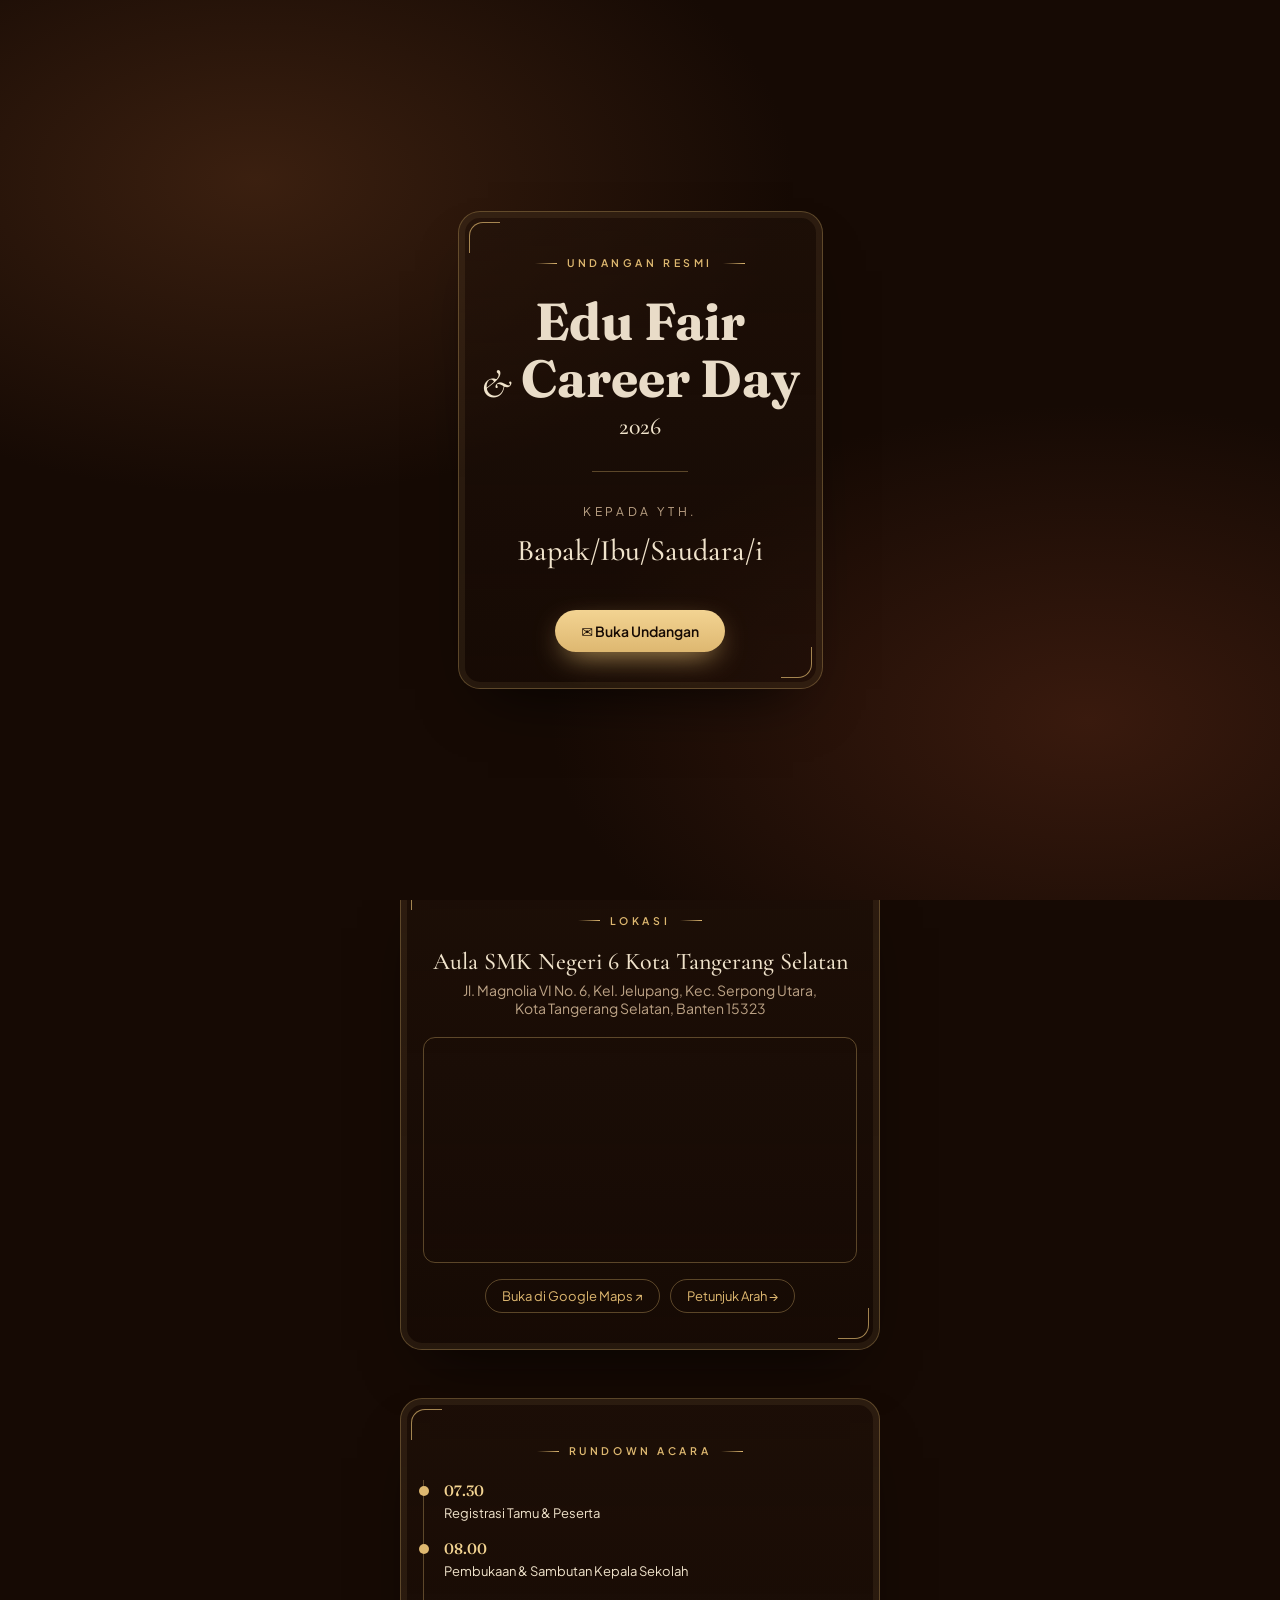
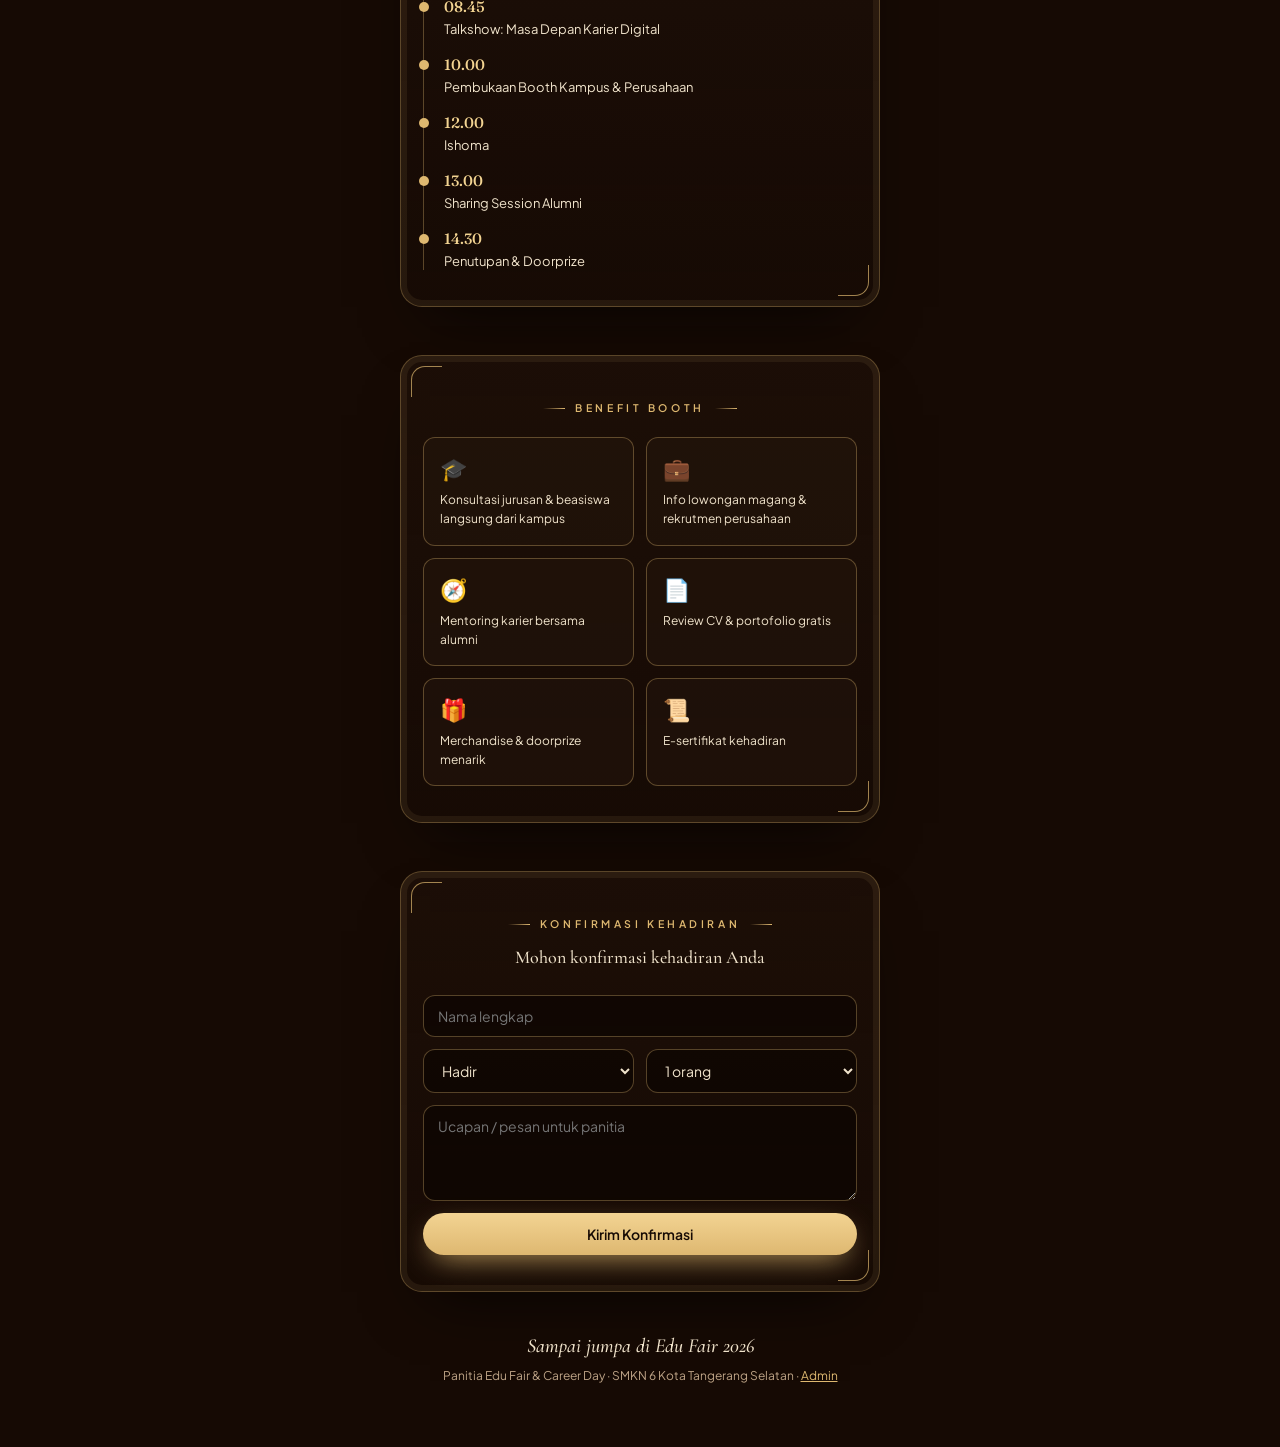
<file: index.html>
<!DOCTYPE html>
<html lang="id">
<head>
  <meta charset="UTF-8" />
  <meta name="viewport" content="width=device-width, initial-scale=1" />
  <title>Undangan Edu Fair &amp; Career Day 2026 — SMKN 6 Kota Tangerang Selatan</title>
  <meta name="description" content="Undangan digital Edu Fair & Career Day 2026 SMKN 6 Kota Tangerang Selatan — buka undanganmu dan konfirmasi kehadiran." />
  <meta property="og:title" content="Undangan Edu Fair & Career Day 2026" />
  <meta property="og:description" content="Sabtu, 12 Desember 2026 · SMKN 6 Kota Tangerang Selatan, Jelupang, Serpong Utara." />
  <link rel="preconnect" href="https://fonts.googleapis.com" />
  <link rel="preconnect" href="https://fonts.gstatic.com" crossorigin />
  <link href="https://fonts.googleapis.com/css2?family=Cormorant+Garamond:ital,wght@0,500;0,600;1,500&family=Fraunces:opsz,wght@9..144,500..700&family=Plus+Jakarta+Sans:wght@400;500;600;700&display=swap" rel="stylesheet" />
  <link rel="icon" href="data:," />
  <link rel="stylesheet" href="style.css" />
</head>
<body>
  <div class="sky"></div>
  <div class="dust" id="dust"></div>

  <!-- ====== SAMPUL UNDANGAN ====== -->
  <div class="cover" id="cover">
    <div class="sky"></div>
    <div class="frame reveal" style="text-align:center">
      <p class="eyebrow">Undangan Resmi</p>
      <h1 class="judul-cover">Edu Fair<br /><span class="dan">&amp;</span> Career Day</h1>
      <p class="tahun">2026</p>
      <div class="garis"></div>
      <p class="label">Kepada Yth.</p>
      <p class="nama-tamu" id="coverNama">Bapak/Ibu/Saudara/i</p>
      <p class="instansi" id="coverInstansi"></p>
      <span class="btn-ghost" id="coverKategori" hidden></span>
      <div class="tombol-cover">
        <button class="btn-gold" id="btnBuka" type="button">&#9993; Buka Undangan</button>
      </div>
    </div>
  </div>

  <!-- ====== ISI UNDANGAN ====== -->
  <main class="isi">
    <section class="bagian"><div class="frame reveal" style="text-align:center">
      <p class="eyebrow">SMKN 6 Kota Tangerang Selatan Mempersembahkan</p>
      <h2 class="judul-besar">Edu Fair &amp; Career Day 2026</h2>
      <p class="tema">&ldquo;Melangkah Pasti, Menata Masa Depan&rdquo;</p>
      <p class="buka">
        Dengan hormat, kami mengundang <span class="krem" id="isiNama">Bapak/Ibu/Saudara/i</span><span id="isiInstansi"></span>
        untuk hadir dan berpartisipasi dalam ajang tahunan pameran pendidikan dan karier sekolah kami.
      </p>
    </div></section>

    <section class="bagian"><div class="frame reveal">
      <p class="eyebrow">Waktu Pelaksanaan</p>
      <div style="text-align:center">
        <p class="hari">Sabtu</p>
        <p class="tanggal">12</p>
        <p class="bulan">Desember 2026</p>
        <p class="jam">07.30 &ndash; 15.00 WIB</p>
      </div>
      <div class="hitung" id="hitung"></div>
    </div></section>

    <section class="bagian"><div class="frame reveal">
      <p class="eyebrow">Lokasi</p>
      <p class="lokasi">Aula SMK Negeri 6 Kota Tangerang Selatan</p>
      <p class="alamat">Jl. Magnolia VI No. 6, Kel. Jelupang, Kec. Serpong Utara,<br />Kota Tangerang Selatan, Banten 15323</p>
      <div class="peta">
        <iframe title="Peta SMKN 6 Kota Tangerang Selatan" loading="lazy" src="https://www.google.com/maps?q=SMK+Negeri+6+Kota+Tangerang+Selatan&output=embed"></iframe>
      </div>
      <div style="margin-top:16px;display:flex;flex-wrap:wrap;gap:10px;justify-content:center">
        <a class="btn-ghost" target="_blank" rel="noreferrer" href="https://maps.google.com/?q=SMK+Negeri+6+Kota+Tangerang+Selatan">Buka di Google Maps &#8599;</a>
        <a class="btn-ghost" target="_blank" rel="noreferrer" href="https://www.google.com/maps/dir/?api=1&destination=SMK+Negeri+6+Kota+Tangerang+Selatan">Petunjuk Arah &rarr;</a>
      </div>
    </div></section>

    <section class="bagian"><div class="frame reveal">
      <p class="eyebrow">Rundown Acara</p>
      <ol class="rundown" id="rundown"></ol>
    </div></section>

    <section class="bagian"><div class="frame reveal">
      <p class="eyebrow">Benefit Booth</p>
      <div class="benefit" id="benefit"></div>
    </div></section>

    <section class="bagian"><div class="frame reveal">
      <p class="eyebrow">Konfirmasi Kehadiran</p>
      <p class="konfirmasi">Mohon konfirmasi kehadiran Anda</p>
      <form class="form" id="formRsvp">
        <input class="field" id="rsvpNama" placeholder="Nama lengkap" required />
        <div class="baris">
          <select class="field" id="rsvpHadir">
            <option>Hadir</option>
            <option>Tidak Hadir</option>
            <option>Masih Ragu</option>
          </select>
          <select class="field" id="rsvpJumlah">
            <option value="1">1 orang</option>
            <option value="2">2 orang</option>
            <option value="3">3 orang</option>
            <option value="4">4 orang</option>
          </select>
        </div>
        <textarea class="field luas" id="rsvpPesan" placeholder="Ucapan / pesan untuk panitia"></textarea>
        <button class="btn-gold penuh" type="submit">Kirim Konfirmasi</button>
      </form>
      <p class="terima-kasih" id="rsvpSelesai" hidden></p>
    </div></section>

    <footer class="kaki">
      <p class="sampai-ketemu">Sampai jumpa di Edu Fair 2026</p>
      <p class="credit">Panitia Edu Fair &amp; Career Day &middot; SMKN 6 Kota Tangerang Selatan &middot; <a class="tautan" href="admin.html">Admin</a></p>
    </footer>
  </main>

  <script src="script.js"></script>
</body>
</html>
</file>
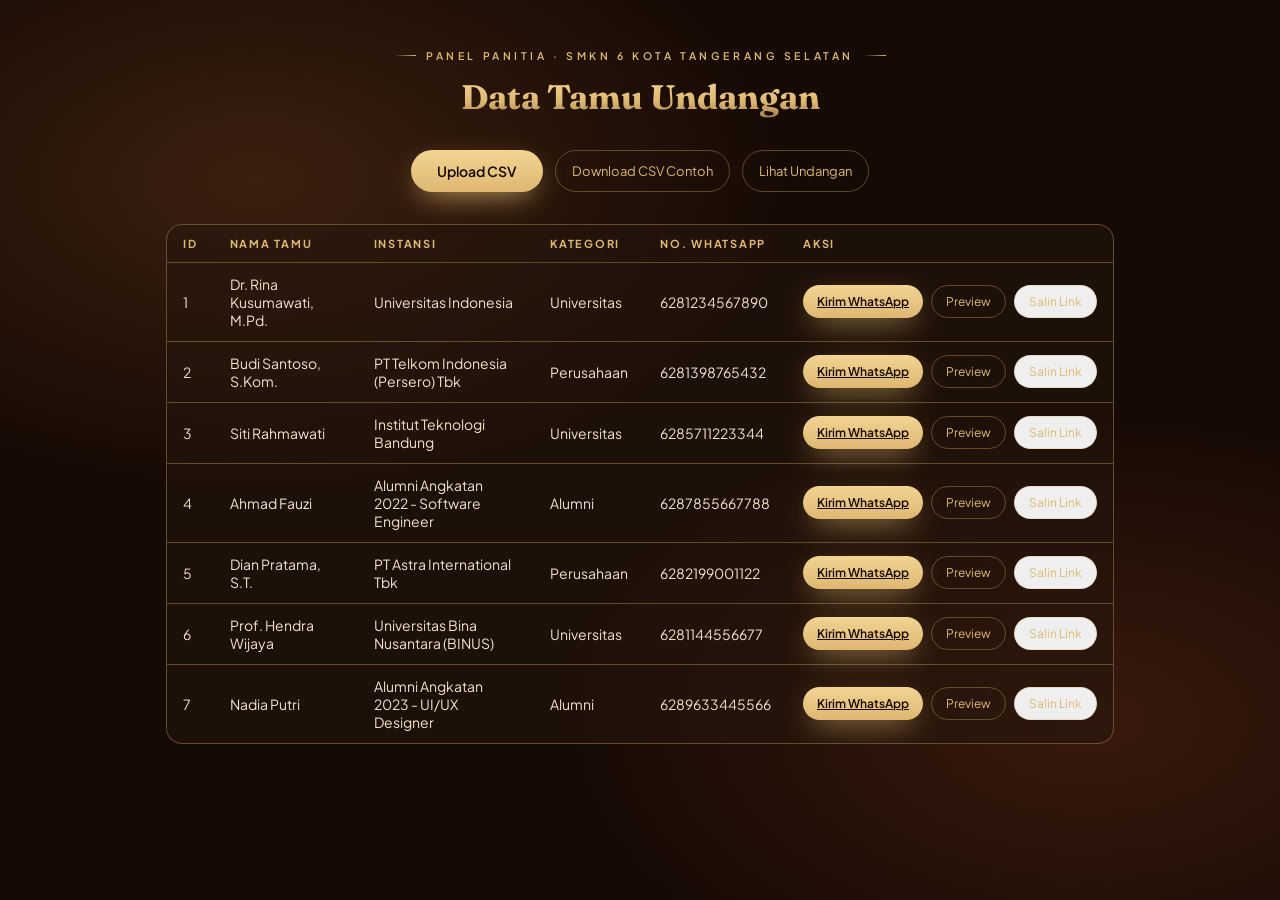
<file: admin.html>
<!DOCTYPE html>
<html lang="id">
<head>
  <meta charset="UTF-8" />
  <meta name="viewport" content="width=device-width, initial-scale=1" />
  <title>Admin Tamu — Edu Fair &amp; Career Day 2026</title>
  <link rel="preconnect" href="https://fonts.googleapis.com" />
  <link rel="preconnect" href="https://fonts.gstatic.com" crossorigin />
  <link href="https://fonts.googleapis.com/css2?family=Cormorant+Garamond:ital,wght@0,500;0,600;1,500&family=Fraunces:opsz,wght@9..144,500..700&family=Plus+Jakarta+Sans:wght@400;500;600;700&display=swap" rel="stylesheet" />
  <link rel="icon" href="data:," />
  <link rel="stylesheet" href="style.css" />
</head>
<body>
  <div class="sky"></div>
  <main class="admin">
    <p class="eyebrow">Panel Panitia · SMKN 6 Kota Tangerang Selatan</p>
    <h1 class="gold-text">Data Tamu Undangan</h1>
    <div class="aksi">
      <label class="btn-gold">Upload CSV<input type="file" id="inputCsv" accept=".csv" /></label>
      <a class="btn-ghost" href="data-tamu.csv" download>Download CSV Contoh</a>
      <a class="btn-ghost" href="index.html">Lihat Undangan</a>
    </div>
    <div class="kartu-tabel">
      <table id="tabelTamu">
        <thead>
          <tr><th>ID</th><th>Nama Tamu</th><th>Instansi</th><th>Kategori</th><th>No. WhatsApp</th><th>Aksi</th></tr>
        </thead>
        <tbody></tbody>
      </table>
    </div>
  </main>
  <script src="script.js"></script>
</body>
</html>
</file>
<file: style.css>
/* =========================================================
   Undangan Edu Fair & Career Day 2026 — style.css
   Tema: coklat tua + emas, gaya undangan mewah.
   ========================================================= */

:root {
  --background: oklch(0.16 0.025 50);
  --foreground: oklch(0.9 0.03 80);
  --card: oklch(0.22 0.03 50 / 0.55);
  --muted-foreground: oklch(0.73 0.05 70);
  --gold: oklch(0.8 0.1 82);
  --gold-hi: oklch(0.88 0.09 85);
  --cream: oklch(0.92 0.035 82);
  --line: oklch(0.8 0.1 82 / 0.34);
  --font-display: "Fraunces", Georgia, serif;
  --font-serif: "Cormorant Garamond", Georgia, serif;
  --font-sans: "Plus Jakarta Sans", system-ui, sans-serif;
}

* { box-sizing: border-box; }
[hidden] { display: none !important; }

body {
  margin: 0;
  min-height: 100vh;
  overflow-x: hidden;
  background: var(--background);
  color: var(--foreground);
  font-family: var(--font-sans);
  -webkit-font-smoothing: antialiased;
}

/* ---------- Latar & debu emas ---------- */
.sky {
  position: fixed; inset: 0; z-index: 0; pointer-events: none;
  background:
    radial-gradient(60% 50% at 20% 20%, oklch(0.32 0.06 50 / .7), transparent 70%),
    radial-gradient(60% 50% at 85% 80%, oklch(0.35 0.08 40 / .5), transparent 70%),
    var(--background);
  animation: drift 30s ease-in-out infinite alternate;
}
@keyframes drift { to { filter: hue-rotate(12deg) brightness(1.1); } }

.dust i {
  position: fixed; bottom: -10px; border-radius: 50%; pointer-events: none;
  background: radial-gradient(circle, var(--gold-hi), transparent 70%);
  opacity: 0;
  animation: rise linear infinite;
}
@keyframes rise { 10% { opacity: .9 } 100% { transform: translate(20px, -105vh); opacity: 0 } }

/* ---------- Bingkai kartu ---------- */
.frame {
  position: relative;
  max-width: 480px;
  margin: 0 auto;
  border: 1px solid var(--line);
  border-radius: 22px;
  padding: 36px 22px;
  background: linear-gradient(180deg, oklch(0.2 0.03 50 / .6), oklch(0.17 0.025 50 / .35));
  box-shadow: inset 0 0 0 6px oklch(0.8 0.1 82 / .08), 0 30px 60px -30px oklch(0 0 0 / .8);
}
.frame::before, .frame::after {
  content: ""; position: absolute; width: 30px; height: 30px;
  border: 1.5px solid var(--gold); opacity: .7;
}
.frame::before { top: 10px; left: 10px; border-right: 0; border-bottom: 0; border-radius: 14px 0 0 0; }
.frame::after { bottom: 10px; right: 10px; border-left: 0; border-top: 0; border-radius: 0 0 14px 0; }

/* ---------- Tipografi ---------- */
.eyebrow {
  display: flex; align-items: center; justify-content: center; gap: 10px;
  font: 600 10.5px/1 var(--font-sans);
  letter-spacing: .34em; text-transform: uppercase; color: var(--gold);
}
.eyebrow::before, .eyebrow::after {
  content: ""; width: 22px; height: 1px;
  background: linear-gradient(90deg, transparent, var(--gold));
}
.gold-text {
  background: linear-gradient(180deg, var(--gold-hi), var(--gold) 60%, oklch(0.62 0.08 75));
  -webkit-background-clip: text; background-clip: text; color: transparent;
}
.judul-cover { margin: 24px 0 0; font: 700 52px/1.1 var(--font-display); }
.judul-cover .dan { font: italic 500 40px/1 var(--font-serif); color: var(--cream); }
.tahun { margin: 8px 0 0; font: 500 24px/1 var(--font-serif); color: var(--cream); }
.garis { width: 96px; height: 1px; margin: 32px auto; background: var(--line); }
.label { margin: 0; font-size: 12px; letter-spacing: .3em; text-transform: uppercase; color: var(--muted-foreground); }
.nama-tamu { margin: 12px 0 0; font: 500 30px/1.3 var(--font-serif); color: var(--cream); }
.instansi { margin: 4px 0 0; font-size: 14px; color: var(--muted-foreground); }
.tombol-cover { margin-top: 40px; }

.judul-besar { margin: 24px 0 0; font: 700 44px/1.15 var(--font-display); }
.tema { margin: 16px 0 0; font: italic 500 20px/1.4 var(--font-serif); color: var(--cream); }
.buka { margin: 24px 0 0; font-size: 14px; line-height: 1.7; color: var(--muted-foreground); }
.krem { color: var(--cream); }

.hari { margin: 24px 0 0; font: 500 18px/1 var(--font-serif); color: var(--muted-foreground); }
.tanggal { margin: 4px 0 0; font: 700 60px/1 var(--font-display); }
.bulan { margin: 4px 0 0; font: 500 24px/1 var(--font-serif); color: var(--cream); }
.jam { margin: 12px 0 0; font-size: 14px; color: var(--muted-foreground); }

.lokasi { margin: 20px 0 0; text-align: center; font: 500 24px/1.3 var(--font-serif); color: var(--cream); }
.alamat { margin: 4px 0 0; text-align: center; font-size: 14px; color: var(--muted-foreground); }
.peta { margin-top: 20px; overflow: hidden; border: 1px solid var(--line); border-radius: 12px; }
.peta iframe { display: block; width: 100%; height: 224px; border: 0; }

.konfirmasi { margin: 16px 0 0; text-align: center; font: 500 18px/1.4 var(--font-serif); color: var(--cream); }
.sampai-ketemu { margin: 0; font: italic 500 20px/1.4 var(--font-serif); color: var(--cream); }
.credit { margin: 8px 0 0; font-size: 12px; color: var(--muted-foreground); }

/* ---------- Tombol ---------- */
.btn-gold {
  display: inline-flex; align-items: center; justify-content: center; gap: 8px;
  border: 0; border-radius: 999px; padding: 12px 26px; cursor: pointer;
  font: 600 14px var(--font-sans); color: var(--background);
  background: linear-gradient(180deg, var(--gold-hi), var(--gold));
  box-shadow: 0 10px 30px -10px var(--gold);
  transition: transform .2s;
}
.btn-gold:hover { transform: translateY(-2px); }
.btn-gold.penuh { width: 100%; }
.btn-ghost {
  display: inline-flex; align-items: center; gap: 6px;
  border: 1px solid var(--line); border-radius: 999px; padding: 8px 16px;
  font: 400 13px var(--font-sans); color: var(--gold); text-decoration: none;
}
.tautan { color: var(--gold); }

/* ---------- Hitung mundur ---------- */
.hitung { margin-top: 24px; display: grid; grid-template-columns: repeat(4, 1fr); gap: 8px; }
.hitung div {
  border: 1px solid var(--line); border-radius: 12px; background: var(--card);
  padding: 12px 0; text-align: center;
}
.hitung b { display: block; font: 700 24px/1 var(--font-display); color: var(--gold-hi); }
.hitung span { font-size: 10px; letter-spacing: .18em; text-transform: uppercase; color: var(--muted-foreground); }

/* ---------- Rundown & benefit ---------- */
.rundown {
  margin: 24px 0 0; padding: 0 0 0 20px; list-style: none;
  border-left: 1px solid var(--line);
}
.rundown li { position: relative; margin-bottom: 16px; }
.rundown li:last-child { margin-bottom: 0; }
.rundown li::before {
  content: ""; position: absolute; left: -25px; top: 6px;
  width: 10px; height: 10px; border-radius: 50%; background: var(--gold);
}
.rundown b { display: block; font: 500 15px/1.4 var(--font-display); color: var(--gold-hi); }
.rundown span { font-size: 13px; color: var(--cream); }

.benefit { margin-top: 24px; display: grid; grid-template-columns: repeat(2, 1fr); gap: 12px; }
.benefit div {
  border: 1px solid var(--line); border-radius: 12px; background: var(--card); padding: 16px;
}
.benefit b { display: block; font-size: 22px; font-weight: 400; }
.benefit span { display: block; margin-top: 8px; font-size: 12px; line-height: 1.6; color: var(--cream); }

/* ---------- Form konfirmasi ---------- */
.form { margin-top: 24px; display: grid; gap: 12px; }
.form .baris { display: grid; grid-template-columns: 1fr 1fr; gap: 12px; }
.field {
  width: 100%; border-radius: 12px; border: 1px solid var(--line);
  background: oklch(0.12 0.02 50 / .6); padding: 11px 14px;
  color: var(--cream); font: 400 14px var(--font-sans); outline: none;
}
.field:focus { border-color: var(--gold); }
.field.luas { min-height: 96px; resize: vertical; }
.terima-kasih { margin: 24px 0 0; text-align: center; font: 500 20px/1.5 var(--font-serif); color: var(--cream); }

/* ---------- Tata letak ---------- */
.cover {
  position: fixed; inset: 0; z-index: 50;
  display: flex; align-items: center; justify-content: center;
  padding: 16px; background: var(--background);
}
.cover.keluar { animation: lift 1s cubic-bezier(.7,0,.3,1) forwards; }
@keyframes lift { to { transform: translateY(-100%); opacity: .4 } }

.isi { position: relative; z-index: 10; padding: 24px 0; }
.bagian { position: relative; z-index: 10; padding: 24px 16px; }
.kaki { position: relative; z-index: 10; padding: 16px 16px 40px; text-align: center; }

.reveal { animation: up .9s cubic-bezier(.2,.7,.1,1) both; }
@keyframes up { from { opacity: 0; transform: translateY(24px) } }

/* ---------- Halaman admin ---------- */
.admin { position: relative; z-index: 10; max-width: 980px; margin: 0 auto; padding: 40px 16px; }
.admin h1 { margin: 16px 0 0; text-align: center; font: 700 34px/1.2 var(--font-display); }
.admin .aksi { margin-top: 32px; display: flex; flex-wrap: wrap; justify-content: center; gap: 12px; }
.kartu-tabel {
  margin-top: 32px; overflow-x: auto; border: 1px solid var(--line);
  border-radius: 16px; background: var(--card);
}
table { width: 100%; border-collapse: collapse; font-size: 14px; text-align: left; }
thead { font-size: 11px; letter-spacing: .16em; text-transform: uppercase; color: var(--gold); }
th, td { padding: 12px 16px; }
tbody tr { border-top: 1px solid var(--line); color: var(--cream); }
td.kosong { text-align: center; color: var(--muted-foreground); padding: 32px 16px; }
td .btn-gold, td .btn-ghost { padding: 8px 14px; font-size: 12px; white-space: nowrap; }
td .tombol { display: flex; gap: 8px; }
label.btn-gold input { display: none; }

/* ---------- Layar kecil ---------- */
@media (max-width: 420px) {
  .judul-cover { font-size: 42px; }
  .judul-besar { font-size: 34px; }
  .tanggal { font-size: 52px; }
  .benefit { grid-template-columns: 1fr; }
}
</file>
